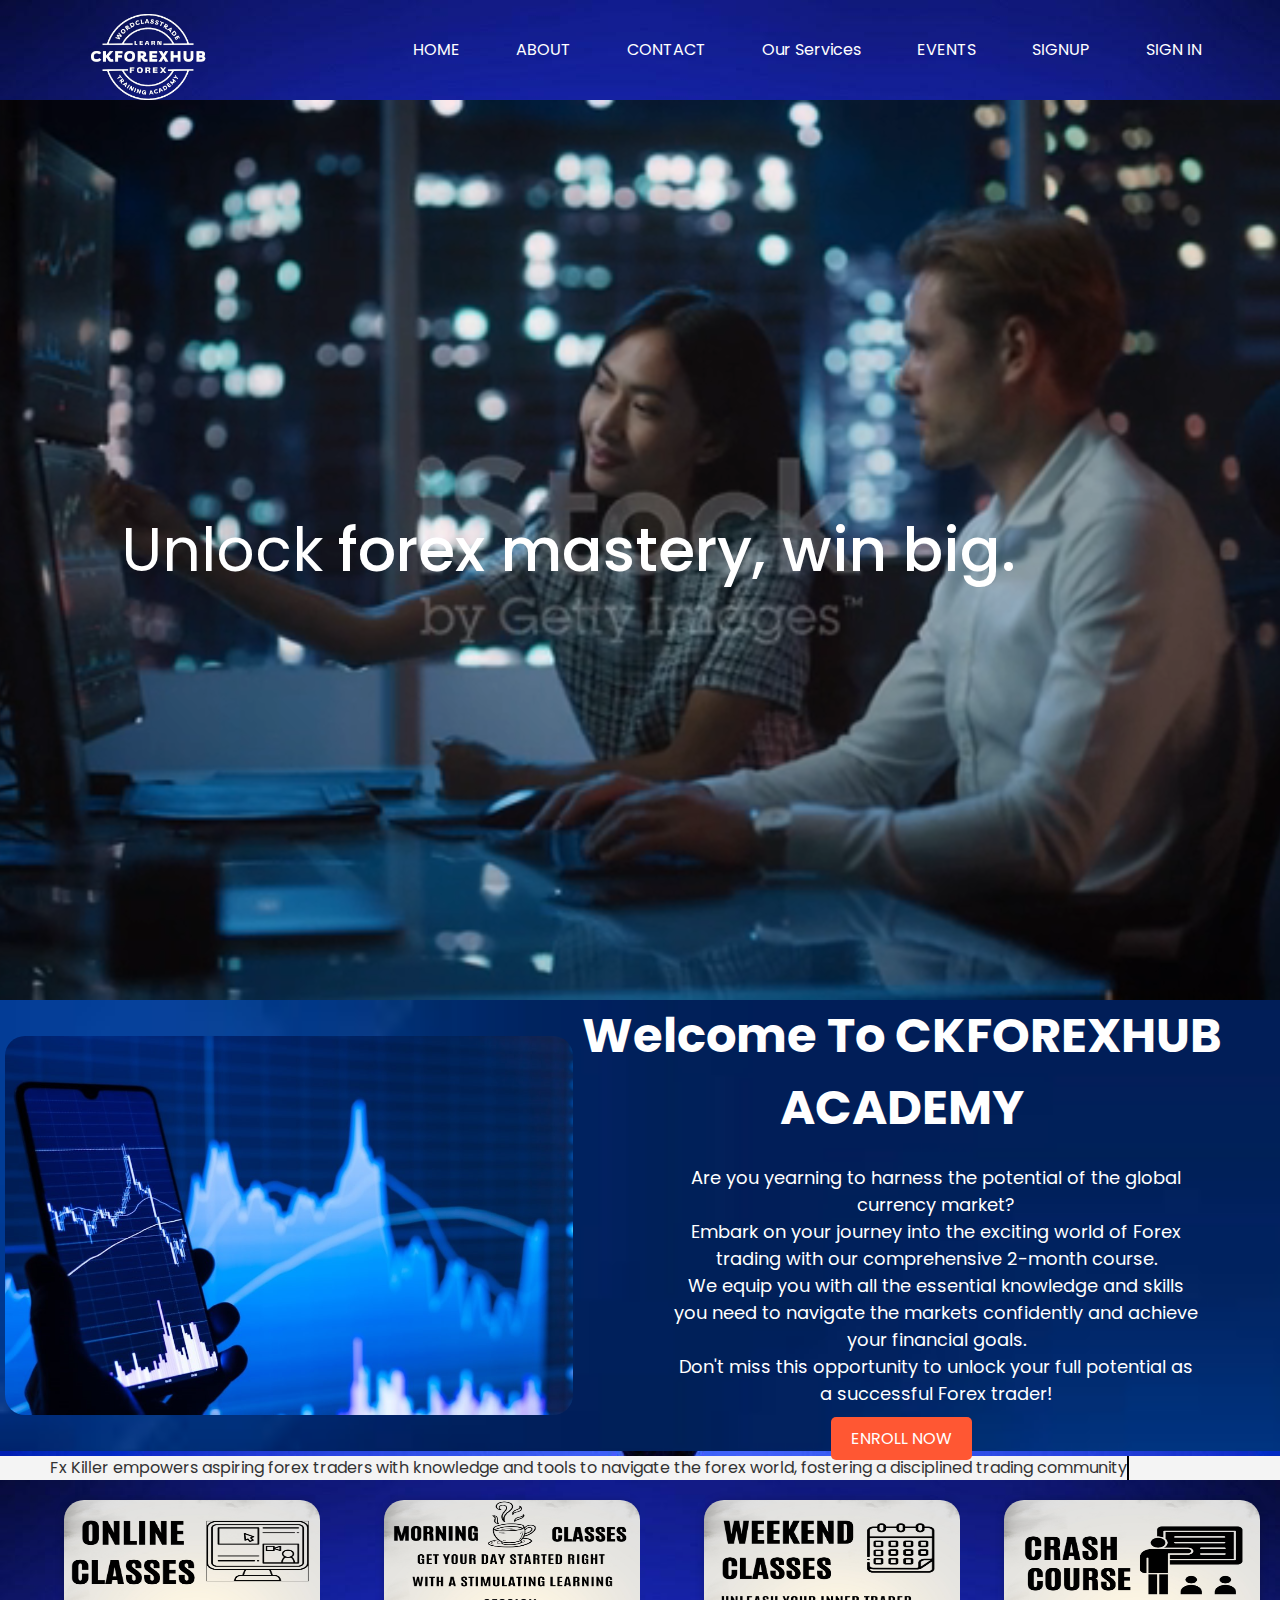
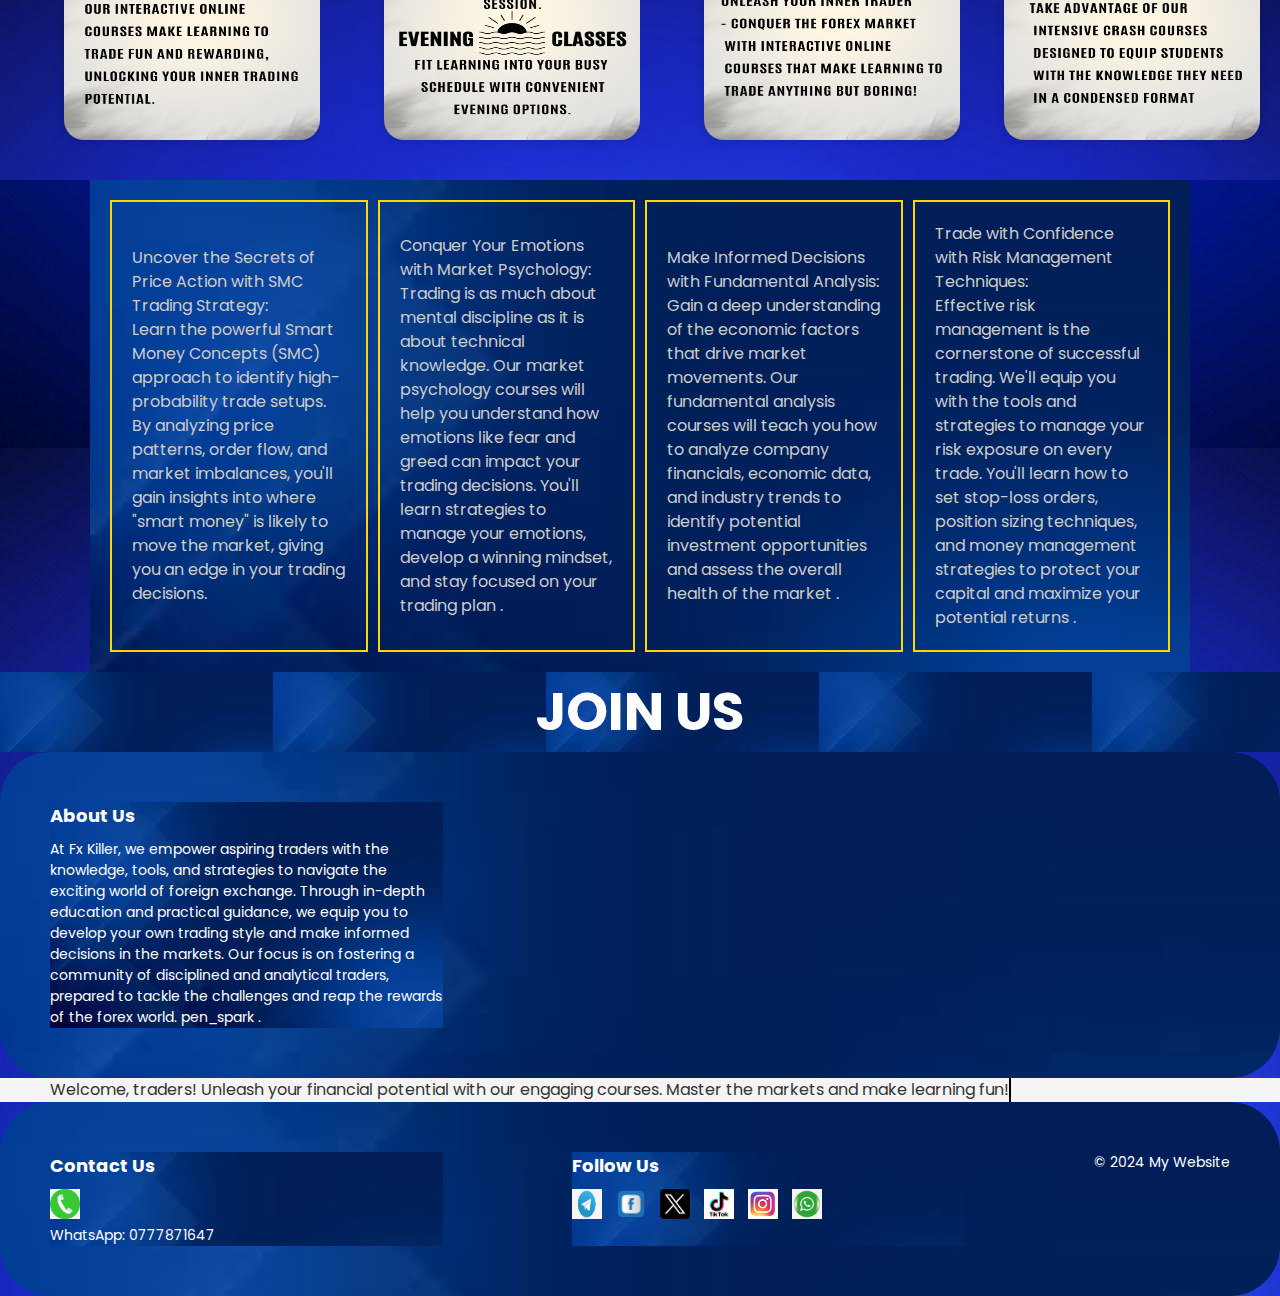
<file: page.html>
<!DOCTYPE html>
<html lang="en">
<head>
    <meta charset="UTF-8">
    <meta name="viewport" content="width=device-width, initial-scale=1.0">
    <title>Document</title>
    <link href="layout.css" rel="stylesheet">
    <link rel="preconnect" href="https://fonts.googleapis.com">
    <link rel="preconnect" href="https://fonts.gstatic.com" crossorigin>
    <link href="https://fonts.googleapis.com/css2?family=Roboto:ital,wght@0,100;0,300;0,400;0,500;0,700;0,900;1,100;1,300;1,400;1,500;1,700;1,900&display=swap" rel="stylesheet">
</head>
<body>
    <section class="header">
        <nav>
            <a href="page.html"><img src="img/cklogo.png" class="logo"></a>
            <div class="nav-links">
                <ul>
                    <li> <a href="">HOME</a></li>
                    <li> <a href="about.html">ABOUT</a></li>
                    <li> <a href="contact.html">CONTACT</a></li>
                    <li> <a href="services.html"> Our Services</a></li>
                    <li> <a href="events.html">EVENTS</a></li>
                    <li><a href="signup.html">SIGNUP</a> </li>
                    <li><a href="signin.html">SIGN IN</a> </li>
                   
                    
                </ul>
            </div>
        </nav>
    </section>
    <section class="top">
      <video autoplay loop muted>
        <source src="Backgroundbest.mp4" type="video/mp4">
      </video>
      <div class="static-txt"> Unlock</div>
      <ul class="dynamic-texts">
        <li><span>forex mastery, win big. </span></li>
        <li><span> analysis, profit consistently</span></li>
        <li><span>forex, earn online. </span></li>
        <li><span> career, trade for a living. </span></li>
      </ul>
    </section>
    
    <section class="middle">
        <div class="enroll-container">
          <div class="image-container">
            <a href=""><img src="img/teaching 3.jpg" class="enroll-image"></a>
        </div>
        <div class="content-container">
            <h2>Welcome To CKFOREXHUB <br> ACADEMY<br></h2>
            <p>Are you yearning to harness the potential of the global currency market? <br> Embark on your journey into the exciting world of Forex trading with our comprehensive 2-month course.<br> We equip you with all the essential knowledge and skills you need to navigate the markets confidently and achieve your financial goals. <br>Don't miss this opportunity to unlock your full potential as a successful Forex trader!</p>
            <a href="signup.html" class="enroll-btn">Enroll Now</a>
          </div>
        </div>
    </section>
    <script src="signup.js"></script>
    <section class="type-writter">
      <div class="typewriter">
        <p>Fx Killer empowers aspiring forex traders with knowledge and tools to navigate the forex world, fostering a disciplined trading community</p>
        <script src="script.js"></script>
      </div>
    </section>

        <section class="spliter">
            <div class="wrapper">
              <div class="split" id="img-one">
                <img src="img/On Class.png" alt="Image 1" class="split-image img-one">
              </div>
              <div class="split" id="img-two">
                <img src="img/Classes.png" alt="Image 2" class="split-image img-two">
              </div>
              <div class="split" id="img-three">
                <img src="img/Weekend class.png" alt="Image 3" class="split-image img-three">
              </div>
              <div class="split" id="img-four">
                <img src="img/Crash Course.png" alt="Image 4" class="split-image img-four">
              </div>
            </div>
            <div class="dragger"></div>
            <script src="split.min.js"></script>
            <script src="script.js"></script>
          </section>
          
   <section class="container">
    <div class="columns">
      <div class="four-column-container">
        <div class="column right">
          <p class="column-text"> Uncover the Secrets of Price Action with SMC Trading Strategy: <br>Learn the powerful Smart Money Concepts (SMC) approach to identify high-probability trade setups. By analyzing price patterns, order flow, and market imbalances, you'll gain insights into where "smart money" is likely to move the market, giving you an edge in your trading decisions.</p>
        </div>
        <div class="column left">
          <p class="column-text"> Conquer Your Emotions with Market Psychology: <br> Trading is as much about mental discipline as it is about technical knowledge. Our market psychology courses will help you understand how emotions like fear and greed can impact your trading decisions. You'll learn strategies to manage your emotions, develop a winning mindset, and stay focused on your trading plan
        .</p>
        </div>
        <div class="column right">
          <p class="column-text"> Make Informed Decisions with Fundamental Analysis:<br> Gain a deep understanding of the economic factors that drive market movements. Our fundamental analysis courses will teach you how to analyze company financials, economic data, and industry trends to identify potential investment opportunities and assess the overall health of the market
        .</p>
        </div>
        <div class="column left bottom">
          <p class="column-text"> Trade with Confidence with Risk Management Techniques:<br>  Effective risk management is the cornerstone of successful trading. We'll equip you with the tools and strategies to manage your risk exposure on every trade. You'll learn how to set stop-loss orders, position sizing techniques, and money management strategies to protect your capital and maximize your potential returns
        .</p>
        </div>
      </div>
    </div>
    <div class="water-droplet"></div>
    <div class="water-droplet"></div>
    <div class="water-droplet"></div>
  </section>
    <section class="invite">
        <div class="shine">
            <h6> JOIN US</h6>
        </div>
        </section>
          <section class="footer">
              <div class="col-md-4">
                <h3>About Us</h3>
                <p>At Fx Killer, we empower aspiring traders with the knowledge, tools, and strategies to navigate the exciting world of foreign exchange. Through in-depth education and practical guidance, we equip you to develop your own trading style and make informed decisions in the markets. Our focus is on fostering a community of disciplined and analytical traders, prepared to tackle the challenges and reap the rewards of the forex world.

                    pen_spark
                    .</p>
              </div>
            </div>
        </section>
        <section class="type-writter">
      <div class="typewriter">
          <p>Welcome, traders! Unleash your financial potential with our engaging courses. Master the markets and make learning fun! </p>
          <script src="script.js"></script>
      </div>
        </section>
        <section class="footer">
          <footer>
            <div class="row">
              <div class="col-md-4">
                <h3>Contact Us</h3>
                 <a href="tel:+25477871647"target="_blank"><img src="img/phonelogo.png" alt="phone"></a>
                <p>WhatsApp: <a href="https://wa.me/0777871647">0777871647</a></p>
              </div>
              <div class="col-md-4">
                <h3>Follow Us</h3>
                <a href="https://t.me/fxkillerfreesignalsandanalysis" target="_blank"><img src="img/Telegramlogo.jpg" alt="Telegram"></a>
                <a href="https://www.facebook.com/companyname" target="_blank"><img src="img/facebook-icon-download-17.jpg" alt="Facebook"></a>
                <a href="https://www.twitter.com/companyname" target="_blank"><img src="img/twitter-x-logo-png-9.png" alt="Twitter"></a>
                <a href="https://www.tiktok.com/@fxkiller_ke_?_t=8m4ShgfanUE&_r=1" target="_blank"><img src="img/tiktok.jpeg" alt="LinkedIn"></a>
                <a href="https://www.instagram.com/companyname" target="_blank"><img src="img/instagram.jpeg" alt="Instagram"></a>
                <a href="https://wa.me/0777871647" target="_blank"><img src="/img/whatsapplogo.jpg" alt="WhatsApp"></a>
              </div>
              <div class=class="copyright">&copy; 2024 My Website
</footer>
        </section>
</body>
</html>
</file>
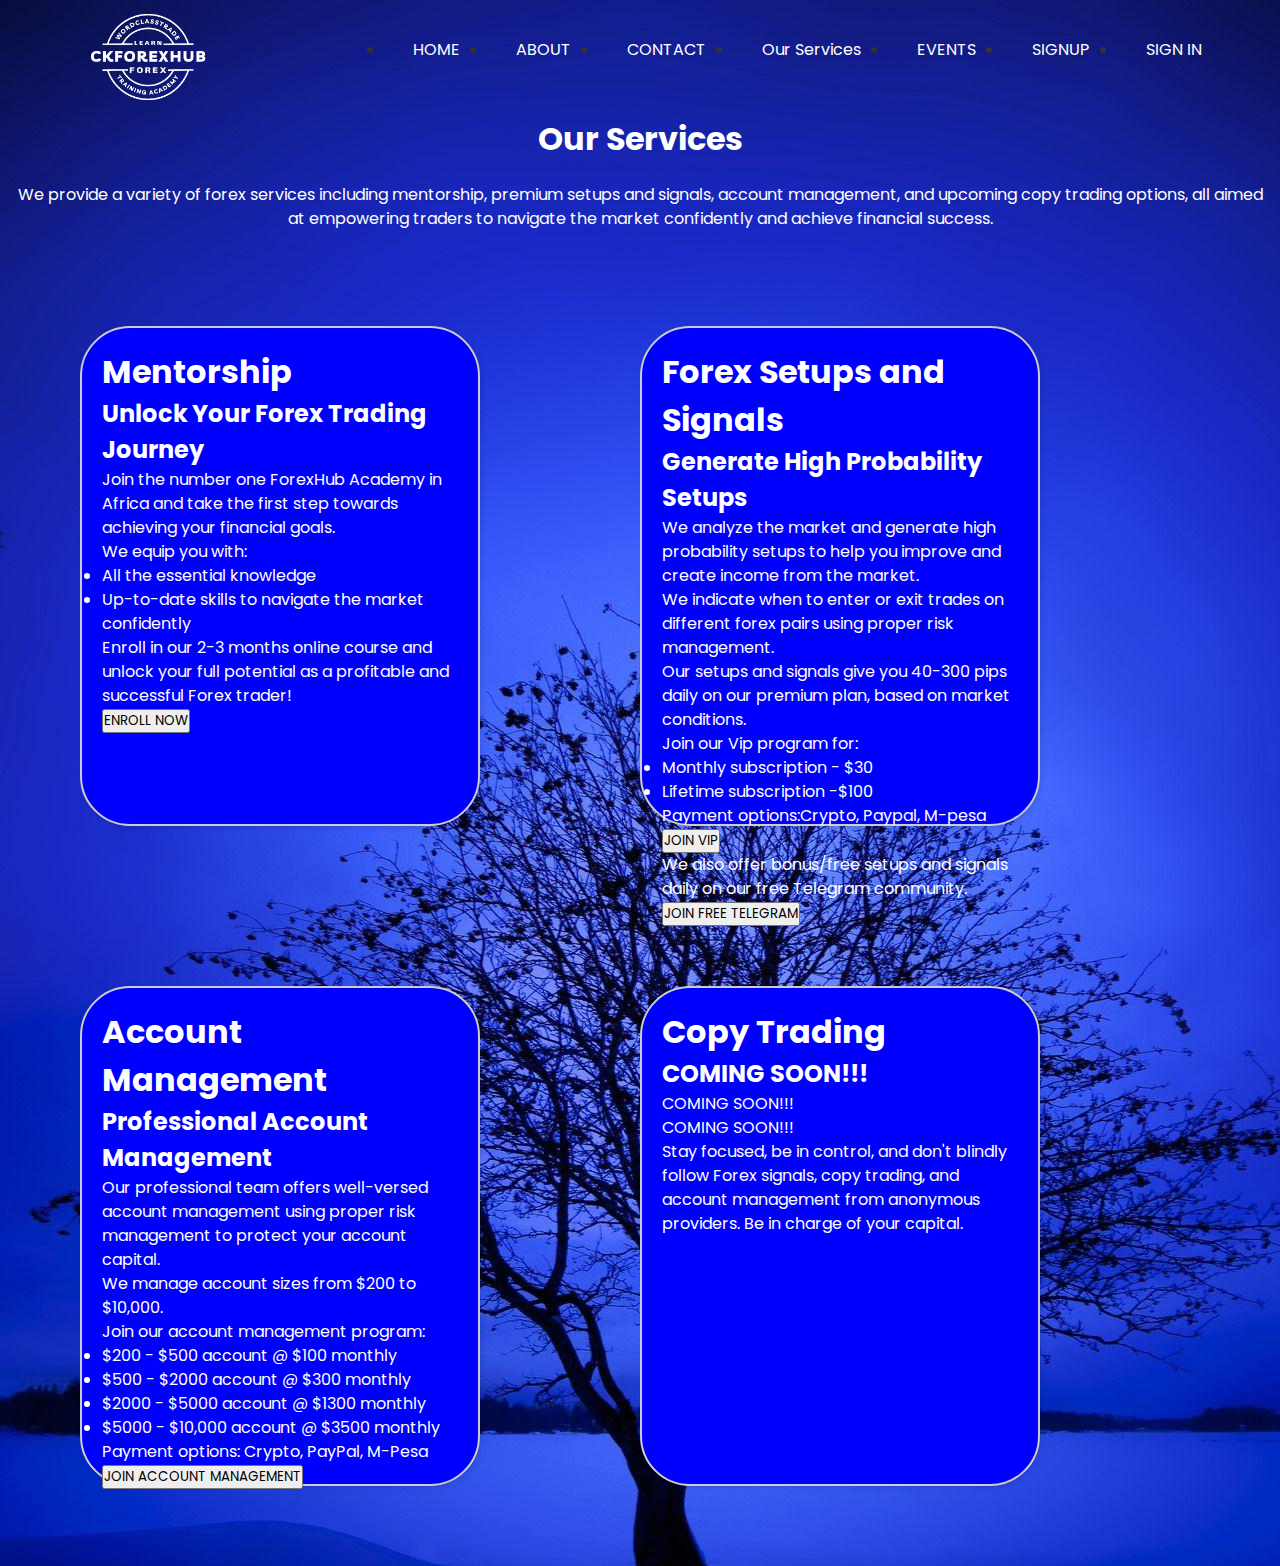
<file: services.html>
<!DOCTYPE html>
<html lang="en">
<head>
    <meta charset="UTF-8">
    <meta name="viewport" content="width=device-width, initial-scale=1.0">
    <title>SERVICES</title>
    <link href="services.css" rel="stylesheet">

</head>
<body>
    <section class="header">
        <nav>
            <a href="page.html"><img src="img/cklogo.png" class="logo"></a>
            <div class="nav-links">
                <ul>
                    <li> <a href="page.html">HOME</a></li>
                    <li> <a href="about.html">ABOUT</a></li>
                    <li> <a href="contact.html">CONTACT</a></li>
                    <li> <a href="services.html"> Our Services</a></li>
                    <li> <a href="events.html">EVENTS</a></li>
                    <li><a href="signup.html">SIGNUP</a> </li>
                    <li><a href="signin.html">SIGN IN</a> </li>
                   
                    
                </ul>
            </div>
        </nav>
    </section>

    <section>
        <div class="flex-container">
        <h1>Our Services</h1>
            <p>We provide a variety of forex services including mentorship, premium setups and signals, account management, and upcoming copy trading options, all aimed at empowering traders to navigate the market confidently and achieve financial success.</p>
            </div>
</section>
<section>
<div class="box">
    <h1>Mentorship</h1>
    <section id="mentorship">
        <h2>Unlock Your Forex Trading Journey</h2>
        <p>Join the number one ForexHub Academy in Africa and take the first step towards achieving your financial goals.  </p>
        <div class="benefits">
            <p>We equip you with:</p>
            <ul>
                <li>All the essential knowledge</li>
                <li>Up-to-date skills to navigate the market confidently </li>

            </ul>
        </div>
                <div="call-to-action">
                    <p>Enroll in our 2-3 months online course and unlock your full potential as a profitable and successful Forex trader!</p>
                    <button>ENROLL NOW</button>

                </div>
    </section>
  </div>
  
  
  <div class="box">
    <h1>Forex Setups and Signals</h1>
    <section id="setups-signals">
        <h2>Generate High Probability Setups</h2>
        <p>We analyze the market and generate high probability setups to help you improve and create income from the market.</p>
        <p>We indicate when to enter or exit trades on different forex pairs using proper risk management.</p>
        <p>Our setups and signals give you 40-300 pips daily on our premium plan, based on market conditions.</p>
        <div class="call-to-action">
            <p>Join our Vip program for:</p>
            
            <ul>
                <li>Monthly subscription - $30</li>
                <li>Lifetime subscription -$100</li>
            </ul>
            <p>Payment options:Crypto, Paypal, M-pesa</p>
            <a href="https://x.com/FxkillerK50619?t=OuO6Cu5czxfn23MuT2Lt4A&s=09" target="_blank"><ion-icon name="logo-twitter"></ion-icon>

            <button>JOIN VIP</button>
            </a>

        </div>
        <div class="bonus">
            <p>We also offer bonus/free setups and signals daily on our free Telegram community.</p>
            <a href="https://www.instagram.com/fxkiller_ke?igsh=MWdrdTJ6NHR3bHFtZg==" target="_blank"><ion-icon name="logo-instagram"></ion-icon>

            <button>JOIN FREE TELEGRAM</button>
            </a>
        </div>

    </section>
  </div>


        <div class="box">
    <h1>Account Management</h1>
    <section id="account-management">
        <h2>Professional Account Management</h2>
        <p>Our professional team offers well-versed account management using proper risk management to protect your account capital.</p>
        <p>We manage account sizes from $200 to $10,000.</p>
        <div class="call-to-action">
            <p>Join our account management program:</p>
            <ul>
                <li>$200 - $500 account @ $100 monthly</li>
                <li>$500 - $2000 account @ $300 monthly</li>
                <li>$2000 - $5000 account @ $1300 monthly</li>
                <li>$5000 - $10,000 account @ $3500 monthly</li>
            </ul>
            <p>Payment options: Crypto, PayPal, M-Pesa</p>
            <button>JOIN ACCOUNT MANAGEMENT</button>
        </div>
    </section>
  </div>

  <div class="box">
    <h1>Copy Trading</h1>
    <section id="copy-trading">
        <h2>COMING SOON!!!</h2>
        <p>COMING SOON!!!</p>
        <p>COMING SOON!!!</p>
        <p>Stay focused, be in control, and don't blindly follow Forex signals, copy trading, and account management from anonymous providers. Be in charge of your capital.</p>
    </section>

  </div>
</body>
</html>
</file>
<file: layout.css>
@import url('https://fonts.googleapis.com/css2?family=Poppins:wght@200;300;400;500;600;700&display=swap');

* {
    margin: 0;
    padding: 0;
    box-sizing: border-box;
    font-family: 'Poppins', sans-serif;
}

body {
    font-family: 'Roboto', sans-serif;
    font-size: 16px;
    line-height: 1.5;
    color: #333;
    background-image: url(img/bluetreejpg.jpg);
}

a {
    text-decoration: none;
    color: #333;
}

ul {
    list-style: none;
    color: aliceblue;
}

.container {
    max-width: 1100px;
    margin: auto;
    overflow: hidden;
}

.header {
    background-color: #f4f4f4;
    background-image: url(img/bluetreejpg.jpg);
    display: grid;
    grid-template-columns: repeat(12, 1fr);
    grid-template-rows: 100px;
    grid-template-areas:
        "nav nav nav nav nav nav nav nav nav nav nav nav";
}
.header img.logo {
  max-width: 200px;
  margin-top: 20px;
  margin-top: 20px; /* increase this value to make the logo larger */
}
.logo {
  width: 90%;
  height: 90%;
  max-width: 350px;
  max-height:fit-content;
  object-fit: cover;
  margin-top: 20px;
  padding: 20px;
  
}

nav {
    grid-area: nav;
    display: flex;
    justify-content: space-between;
    align-items: center;
    padding: 0 50px;
    text-emphasis-color: white;
}

nav img {
    height: 50px;
}

.nav-links {
    display: flex;
    justify-content: center;
    align-items: center;
    text-emphasis-color: white;
}

.nav-links ul {
    display: flex;
}

.nav-links li {
    padding: 0 20px;
}

nav a {
    color: #fff;
    text-decoration: none;
    padding: 0.5rem;
  }
  
  nav a:hover {
    background-color: #555;
  }

.hero-btn {
    background-color: #ff5733;
    color: #fff;
    padding: 10px 20px;
    border-radius: 5px;
    text-transform: uppercase;
    transition: all 0.3s ease;
}

.hero-btn:hover {
    background-color: #e64a29;
}
.top video {
  position: fixed;
  top: 0;
  left: 0;
  width: 100%;
  height: 100%;
  z-index: -1;
  object-fit: cover;
}
.top {
  display: flex;
  align-items: center;
  justify-content: center;
  min-height: 100vh;
  background: transparent;
  backdrop-filter: blur(53px);
  
}
.top {
  display: flex;
}

.top .static-txt {
  color: #fff;
  font-size: 60px;
  font-weight: 400;
}

.top .dynamic-texts {
  margin-left: 15px;
  height: 90px;
  line-height: 90px;
  overflow: hidden;
}

.dynamic-texts li {
  list-style: none;
  color: #fff;
  font-size: 60px;
  font-weight: 500;
  position: relative;
  top: 0;
  animation: slide 12s steps(4) infinite;
}

@keyframes slide {
  100% {
    top: -360px;
  }
}

.dynamic-texts li span {
  position: relative;
  margin: 5px 0;
  line-height: 80px;
}

.dynamic-texts li span::after {
  content: "";
  position: absolute;
  left: 0;
  height: 100%;
  width: 100%;
  background:transparent;
  border-left: 2px solid transparent;
  animation: typing 5s steps(10) infinite;
}

@keyframes typing {
  40%,
  60% {
    left: calc(100% + 30px);
  }
  100% {
    left: 0;
  }
}

.middle {
  background-color: #f4f4f4;
  background-image: url(img/blue\ background.jpeg);
  background-size: cover;
  display: flex;
  flex-direction: row;
  justify-content: space-between;
  align-items: center;
  padding: 0 50px;
  box-sizing: border-box;
  margin-bottom: 5px;
}

.enroll-container {
  display: flex;
  flex-direction: row;
  align-items: center;
  justify-content: flex-start;
  text-align: center;
}

.enroll-container h2 {
  font-size: 48px;
  margin-bottom: 20px;
  color: #fff;
  text-align: center;
}

.enroll-container p {
  font-size: 18px;
  margin-bottom: 20px;
  margin-left: 100px;
  width: 80%;
  color: #fff;
  text-align: center;
  align-items: center;
}

.enroll-btn {
  background-color: #ff5733;
  color: #fff;
  padding: 10px 20px;
  border-radius: 5px;
  text-transform: uppercase;
  transition: all 0.3s ease;
  align-items: center;
  margin-bottom: 20px;
}

.image-container {
  flex-basis: 80%; /* adjust the width of the image container */
  margin-left: 50px;
  align-items: left;
  float: left; /* move the image to the left side */
}

.enroll-image {
  width: 120%; /* make the image take full width of the container */
  height: 120%; /* maintain aspect ratio */
  border-radius: 20px; 
  float: right;/* add some rounded corners to the image */
}
.type-writter {
  background-color: #f4f4f4;
  background-size: cover;
  display: flex;
  flex-direction: row;
  justify-content: space-between;
  align-items: center;
  padding: 0 50px;
  box-sizing: border-box;
}
.typewriter {
  font-family: monospace;
  white-space: nowrap;
  overflow: hidden;
  border-right: 0.15em solid black;
  animation: typing 30s steps(40, end), flow-text 45s linear infinite ;

}


@keyframes flow-text {
  0% {
    /* Start the animation with the text at the left edge of the .typewriter element */
    transform: translateX(0%);
  }
  100% {
    /* Move the text to the right and return to the starting position */
    transform: translateX(-100%);
  }
}


.spliter {
  position: relative;
  height: 300px;
  overflow: hidden;
  background-image: url(img/bluetreejpg.jpg);
  background-size: cover;
}

.wrapper {
  position: relative;
  height: 100%;
  display: flex;
  justify-content: center;
  align-items: center;
}


.split {
  position: relative;
  overflow: hidden;
  flex: 1;
  height: 100%;
  box-sizing: border-box;
}

.split-image {
  transition: filter 0.3s ease;
  height: 100%;
  width: 100%;
  object-fit:fill;
  margin: 0 auto;
}

.split-image:hover {
  filter: blur(5px);
}

.img-one {
  /* specific styles for image 1 */
  border-radius: 10px;
  box-shadow: 0 0 10px rgba(0, 0, 0, 0.2);
  width: 80%; /* make the image take full width of the container */
  height: 80%; /* maintain aspect ratio */
  border-radius: 20px; 
  float: right;
  margin-top: 20px;
}

.img-two {
  /* specific styles for image 2 */
  border-radius: 10px;
  box-shadow: 0 0 10px rgba(0, 0, 0, 0.2);
  width: 80%; /* make the image take full width of the container */
  height: 80%; /* maintain aspect ratio */
  border-radius: 20px; 
  float: right;
  margin-top: 20px;
}

.img-three {
  /* specific styles for image 3 */
  border-radius: 10px;
  box-shadow: 0 0 10px rgba(0, 0, 0, 0.2);
  width: 80%; /* make the image take full width of the container */
  height: 80%; /* maintain aspect ratio */
  border-radius: 20px; 
  float: right;
  margin-top: 20px;
  margin-right: 20;
}
.img-four {
  /* specific styles for image 2 */
  border-radius: 10px;
  box-shadow: 0 0 10px rgba(0, 0, 0, 0.2);
  width: 80%; /* make the image take full width of the container */
  height: 80%; /* maintain aspect ratio */
  border-radius: 20px; 
  float: right;
  margin-top: 20px;
  margin-right: 20px;
  margin-left: 20px;
}
.container {
  background-color: #b1acac;
  padding: 10px;
  background-image: url(img/blue\ background.jpeg);
  overflow: hidden;
  background-size: cover;
}
.columns {
  position: relative;
  width: 100%;
  height: 100%;
  overflow: hidden;
}


.four-column-container {
  display: grid;
  grid-template-columns: repeat(4, 1fr);
  grid-template-rows: 1fr;
  grid-gap: 10px;
  height: 100%;
  width: 100%;
  padding: 10px;
  box-sizing: border-box;
}

.column {
  border: 2px solid gold;
  padding: 10px;
  box-sizing: border-box;
  height: 100%;
  display: flex;
  align-items: center;
  justify-content: center;
  overflow: hidden;
}

.column:hover {
  background-color: #533838c3;
}

.column:hover .column-text {
  color: #fff;
}

.column-text {
  margin: 0;
  height: 90%;
  display: flex;
  align-items: center;
  justify-content: center;
  padding: 10px;
  box-sizing: border-box;
  transition: color 0.3s ease;
  color: #ccc;
}
.water-droplet {
  position: absolute;
  width: 100px;
  height: 100px;
  background-image: radial-gradient(circle at 50% 100%, transparent 95%, #9b1a1a 5%);
  bottom: 0;
  border-radius: 50%;
  animation: water-droplet 2s ease-in-out infinite;
}

.water-droplet:nth-child(2) {
  left: 20%;
  animation-delay: 0.5s;
}

.water-droplet:nth-child(3) {
  left: 40%;
  animation-delay: 1s;
}

@keyframes water-droplet {
  0% {
    transform: translateY(0) rotate(0);
  }
  100% {
    transform: translateY(-100%) rotate(360deg);
  }
}

  .invite{
background-color: #545151;
background-image: url(img/blue\ background.jpeg);
  }
  .shine {
    font-size: 80px;
    color: #fff;
    text-align: center;
    animation: shine 1s ease-in-out infinite alternate;
  }
  
  @keyframes shine {
    0%, 10% {
      text-shadow: 0 0 5px #fff, 0 0 10px #fff, 0 0 15px #e60073, 0 0 20px #e60073, 0 0 25px #e60073, 0 0 30px #e60073, 0 0 35px #e60073;
    }
    20% {
      text-shadow: 0 0 10px #fff, 0 0 20px #fff, 0 0 30px #ff4da6, 0 0 40px #ff4da6, 0 0 50px #ff4da6, 0 0 60px #ff4da6, 0 0 70px #ff4da6;
    }
    30% {
      text-shadow: 0 0 15px #fff, 0 0 30px #fff, 0 0 40px #ff4da6, 0 0 50px #ff4da6, 0 0 60px #ff4da6, 0 0 70px #ff4da6, 0 0 80px #ff4da6;
    }
    40% {
      text-shadow: 0 0 20px #fff, 0 0 40px #fff, 0 0 50px #ff4da6, 0 0 60px #ff4da6, 0 0 70px #ff4da6, 0 0 80px #ff4da6, 0 0 90px #ff4da6;
    }
    50% {
      text-shadow: 0 0 25px #fff, 0 0 50px #fff, 0 0 60px #ff4da6, 0 0 70px #ff4da6, 0 0 80px #ff4da6, 0 0 90px #ff4da6, 0 0 100px #ff4da6;
    }
    60% {
      text-shadow: 0 0 30px #fff, 0 0 60px #fff, 0 0 70px #ff4da6, 0 0 80px #ff4da6, 0 0 90px #ff4da6, 0 0 100px #ff4da6, 0 0 110px #ff4da6;
    }
    70% {
      text-shadow: 0 0 35px #fff, 0 0 70px #fff, 0 0 80px #ff4da6, 0 0 90px #ff4da6, 0 0 100px #ff4da6, 0 0 110px #ff4da6, 0 0 120px #ff4da6;
    }
    80% {
      text-shadow: 0 0 40px #fff, 0 0 80px #fff, 0 0 90px #ff4da6, 0 0 100px #ff4da6, 0 0 110px #ff4da6, 0 0 120px #ff4da6, 0 0 130px #ff4da6;
    }
    90% {
      text-shadow: 0 0 45px #fff, 0 0 90px #fff, 0 0 100px #ff4da6, 0 0 110px #ff4da6, 0 0 120px #ff4da6, 0 0 130px #ff4da6, 0 0 140px #ff4da6;
    }
  }
  
  .shine:hover {
    background-image: linear-gradient(to right, #3f3c3c, #1d0210);
    background-size: 400px 100%;
    background-position: 0% 100%;
    transition: background-position 0.5s ease-in-out;
  }
  
  .shine:hover:hover {
    background-position: 100% 100%;
  }

.footer {
  background-color: #333;
  background-image: url(img/blue\ background.jpeg);
  color: #fff;
  padding: 50px;
  font-size: 14px;
  border-radius: 50px;
  background-size: cover;
}

.footer a {
  color: #fff;
  text-decoration: none;
}

.footer img {
  width: 30px;
  height: 30px;
  margin-right: 10px;
}

.footer h3 {
  color: #fff;
  font-size: 18px;
  margin-bottom: 10px;
}

.footer .row {
  display: flex;
  justify-content: space-between;
}

.footer .col-md-4 {
  flex: 0 0 33.33%;
  max-width: 33.33%;
  background-image: url(/img/blue\ background.jpeg);
  background-size: cover;
}

@media (max-width: 768px) {
  footer .col-md-4 {
    flex: 0 0 50%;
    max-width: 50%;
  }
}

.copyright {
  margin: 10px 0;
}
</file>
<file: services.css>
@import url('https://fonts.googleapis.com/css2?family=Poppins:wght@200;300;400;500;600;700&display=swap');

* {
    margin: 0;
    padding: 0;
    box-sizing: border-box;
    font-family: 'Poppins', sans-serif;
}

body {
    font-family: 'Roboto', sans-serif;
    font-size: 16px;
    line-height: 1.5;
    color: #333;
    background-image: url(img/bluetreejpg.jpg);
}

.header {
    background-color: #f4f4f4;
    background-image: url(img/bluetreejpg.jpg);
    display: grid;
    grid-template-columns: repeat(12, 1fr);
    grid-template-rows: 100px;
    grid-template-areas:
        "nav nav nav nav nav nav nav nav nav nav nav nav";
}
.header img.logo {
  max-width: 200px;
  margin-top: 20px;
  margin-top: 20px; /* increase this value to make the logo larger */
}
.logo {
  width: 90%;
  height: 90%;
  max-width: 350px;
  max-height:fit-content;
  object-fit: cover;
  margin-top: 20px;
  padding: 20px;
  
}

nav {
    grid-area: nav;
    display: flex;
    justify-content: space-between;
    align-items: center;
    padding: 0 50px;
    text-emphasis-color: white;
}

nav img {
    height: 50px;
}

.nav-links {
    display: flex;
    justify-content: center;
    align-items: center;
    text-emphasis-color: white;
}

.nav-links ul {
    display: flex;
}

.nav-links li {
    padding: 0 20px;
}

nav a {
    color: #fff;
    text-decoration: none;
    padding: 0.5rem;
  }
  
  nav a:hover {
    background-color: #555;
  }


.flex-container{
    align-items:centre;
    justify-content:centre;
    color: #fff;
}
.flex-container h1{
    padding: 5px;
    margin: 10px;
    text-align: center;
}
.flex-container p{
    padding:5px;
    margin:10px;
    text-align:center;
}
.container{
    display:flex;
    justify-content: space-between;
    align-items: centre;
    height: 50vh;
}
.box {
    width: 400px;
    height:500px;
    padding: 20px;
    border: 2px solid #ccc;
    border-radius: 50px;
    box-shadow: 2px 2px 5px rgba(0, 0, 0, 0.1);
    text-align: centre;
    margin: 80px ; /* center the box horizontally */
    float:left;
    color:white;
    background-color:blue;
  }
</file>
